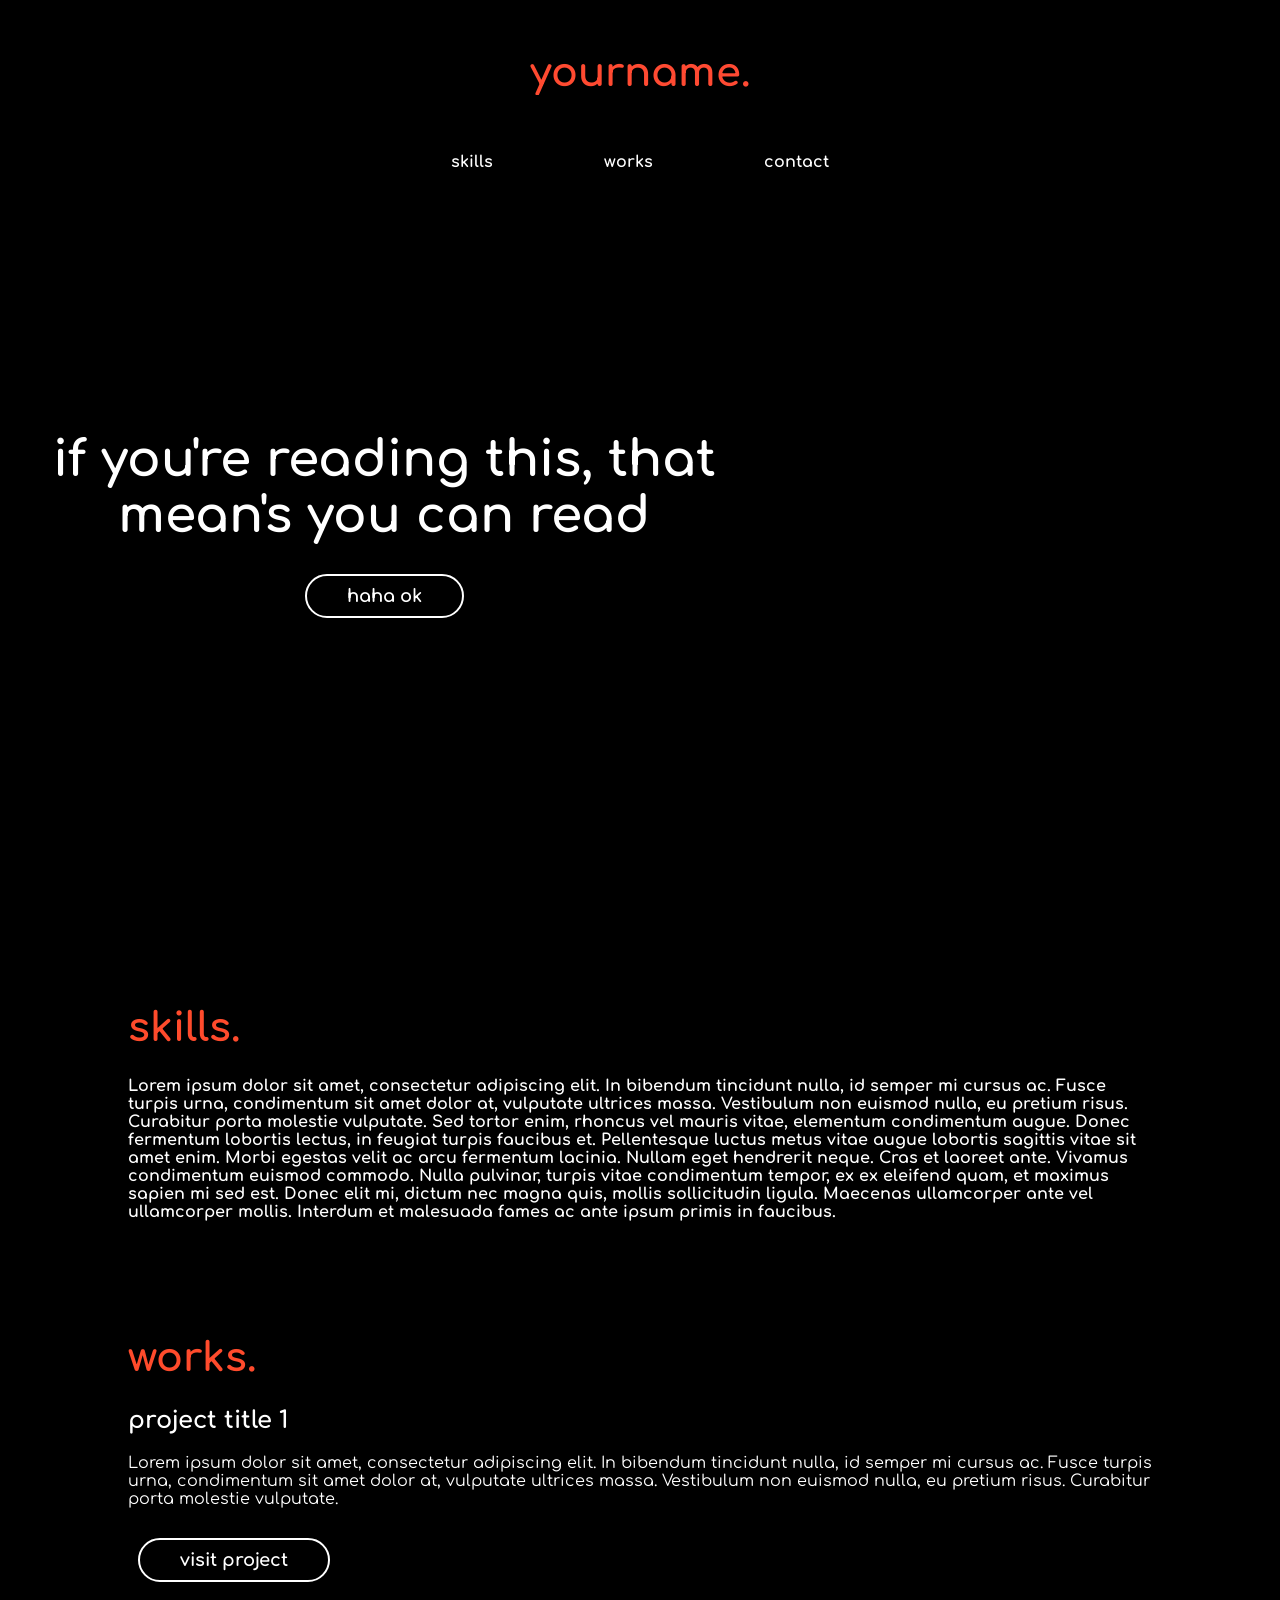
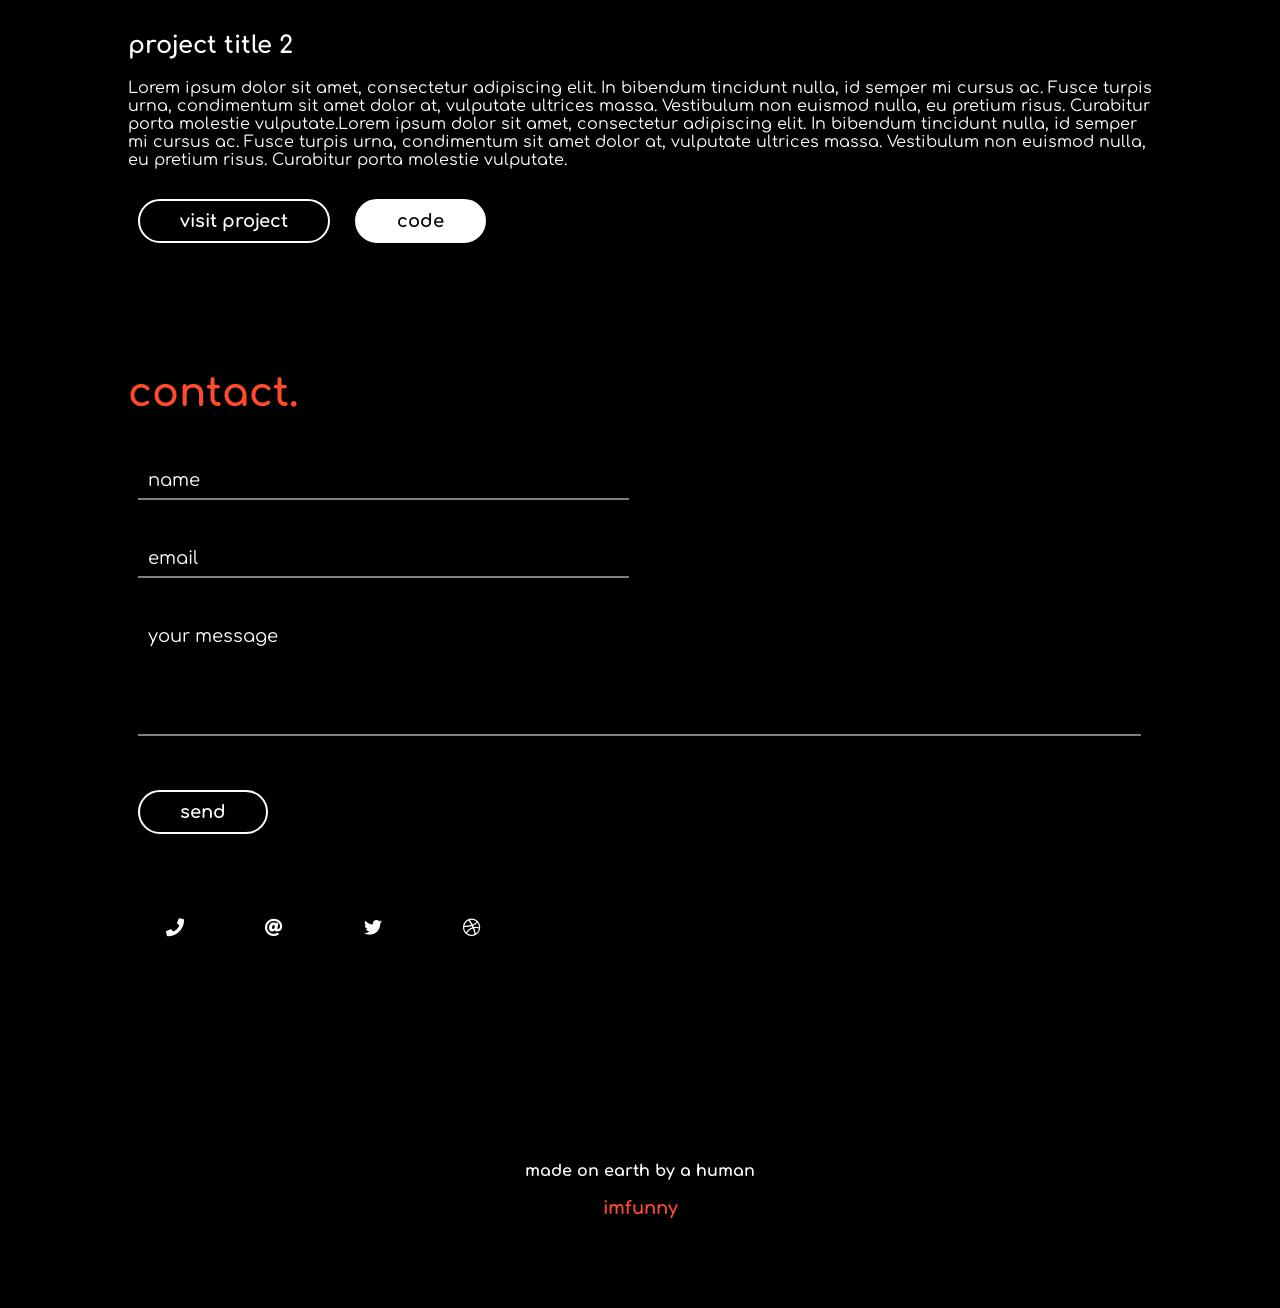
<file: template/1/index.html>
<!DOCTYPE html>
<html lang="en">
<head>
    <meta charset="UTF-8">
    <meta name="viewport" content="width=device-width, initial-scale=1.0">
    <meta http-equiv="X-UA-Compatible" content="ie=edge">
    <title>yourname.</title>
    <link rel="stylesheet" href="https://cdnjs.cloudflare.com/ajax/libs/animate.css/3.7.0/animate.min.css">
    <link href="https://fonts.googleapis.com/css?family=Comfortaa:700" rel="stylesheet">
    <script src="https://code.jquery.com/jquery-3.3.1.min.js" integrity="sha256-FgpCb/KJQlLNfOu91ta32o/NMZxltwRo8QtmkMRdAu8=" crossorigin="anonymous"></script>
    <link rel="stylesheet" href="https://use.fontawesome.com/releases/v5.7.1/css/all.css" integrity="sha384-fnmOCqbTlWIlj8LyTjo7mOUStjsKC4pOpQbqyi7RrhN7udi9RwhKkMHpvLbHG9Sr" crossorigin="anonymous">
    <link rel="stylesheet" href="index.css">
</head>
<body>
    <div id="loading">
        <div id="spinner"></div>
    </div>
    <div id="header" class="animated slideInDown" style="animation-delay:1.8s;">
    <div id="title">yourname.</div><br>
    <div id="links">
        <a href="#skills">skills</a>
        <a href="#work" style="margin:0px 60px;">works</a>
        <a href="#contact">contact</a>
    </div>
    </div>

    <center>
    <div id="middle">
        <div id="tagline" class="animated zoomIn" style="animation-delay:1.8s;">
            if you're reading this, that mean's you can read<br>
            <button class="btn_one">haha ok</button>
        </div>
    </div>
    </center>

    <div id="portfolio">
             <div id="skills">
                 <h1>skills.</h1>   
                 <div>
                        <p>
                            Lorem ipsum dolor sit amet, consectetur adipiscing elit. In bibendum tincidunt nulla, id semper mi cursus ac. Fusce turpis urna, condimentum sit amet dolor at, vulputate ultrices massa. Vestibulum non euismod nulla, eu pretium risus. Curabitur porta molestie vulputate. Sed tortor enim, rhoncus vel mauris vitae, elementum condimentum augue. Donec fermentum lobortis lectus, in feugiat turpis faucibus et. Pellentesque luctus metus vitae augue lobortis sagittis vitae sit amet enim. Morbi egestas velit ac arcu fermentum lacinia. Nullam eget hendrerit neque. Cras et laoreet ante. Vivamus condimentum euismod commodo. Nulla pulvinar, turpis vitae condimentum tempor, ex ex eleifend quam, et maximus sapien mi sed est. Donec elit mi, dictum nec magna quis, mollis sollicitudin ligula. Maecenas ullamcorper ante vel ullamcorper mollis. Interdum et malesuada fames ac ante ipsum primis in faucibus.
                        </p>
                 </div> 
             </div>
         
              <div id="work">
                 <h1>works.</h1>

                 <div class="project">
                 <h2>project title 1</h2>
                 <div>Lorem ipsum dolor sit amet, consectetur adipiscing elit. In bibendum tincidunt nulla, id semper mi cursus ac. Fusce turpis urna, condimentum sit amet dolor at, vulputate ultrices massa. Vestibulum non euismod nulla, eu pretium risus. Curabitur porta molestie vulputate.</div>
                 <button class="btn_one">visit project</button>
                </div>

                <div class="project">
                 <h2>project title 2</h2>
                 <div>Lorem ipsum dolor sit amet, consectetur adipiscing elit. In bibendum tincidunt nulla, id semper mi cursus ac. Fusce turpis urna, condimentum sit amet dolor at, vulputate ultrices massa. Vestibulum non euismod nulla, eu pretium risus. Curabitur porta molestie vulputate.Lorem ipsum dolor sit amet, consectetur adipiscing elit. In bibendum tincidunt nulla, id semper mi cursus ac. Fusce turpis urna, condimentum sit amet dolor at, vulputate ultrices massa. Vestibulum non euismod nulla, eu pretium risus. Curabitur porta molestie vulputate.
                 </div>
                 <button class="btn_one">visit project</button>
                 <button class="btn_two">code</button>
                </div>

             </div>
         
              <div id="contact">
                 <h1>contact.</h1> 
                 <form>
                     <input type="text" placeholder="name" required>
                     <input type="email" placeholder="email" required><br>
                     <textarea placeholder="your message" required rows="5"></textarea><br>
                     <button class="btn_one">send</button>
                 </form> 
                 <div id="details">
                    <a class="btn_social"><i class="fas fa-phone"></i></a>
                    <a class="btn_social"><i class="fas fa-at"></i></a>
                    <a class="btn_social"><i class="fab fa-twitter"></i></a>
                    <a class="btn_social"><i class="fab fa-dribbble"></i></a>
                 </div>   
             </div>
    </div>
    <div id="footer">
        made on earth by a human <br><br> <a href="https://imfunniee.github.io">imfunny</a>
    </div>
<script src="index.js" type="text/javascript"></script>
</body>
</html>
</file>
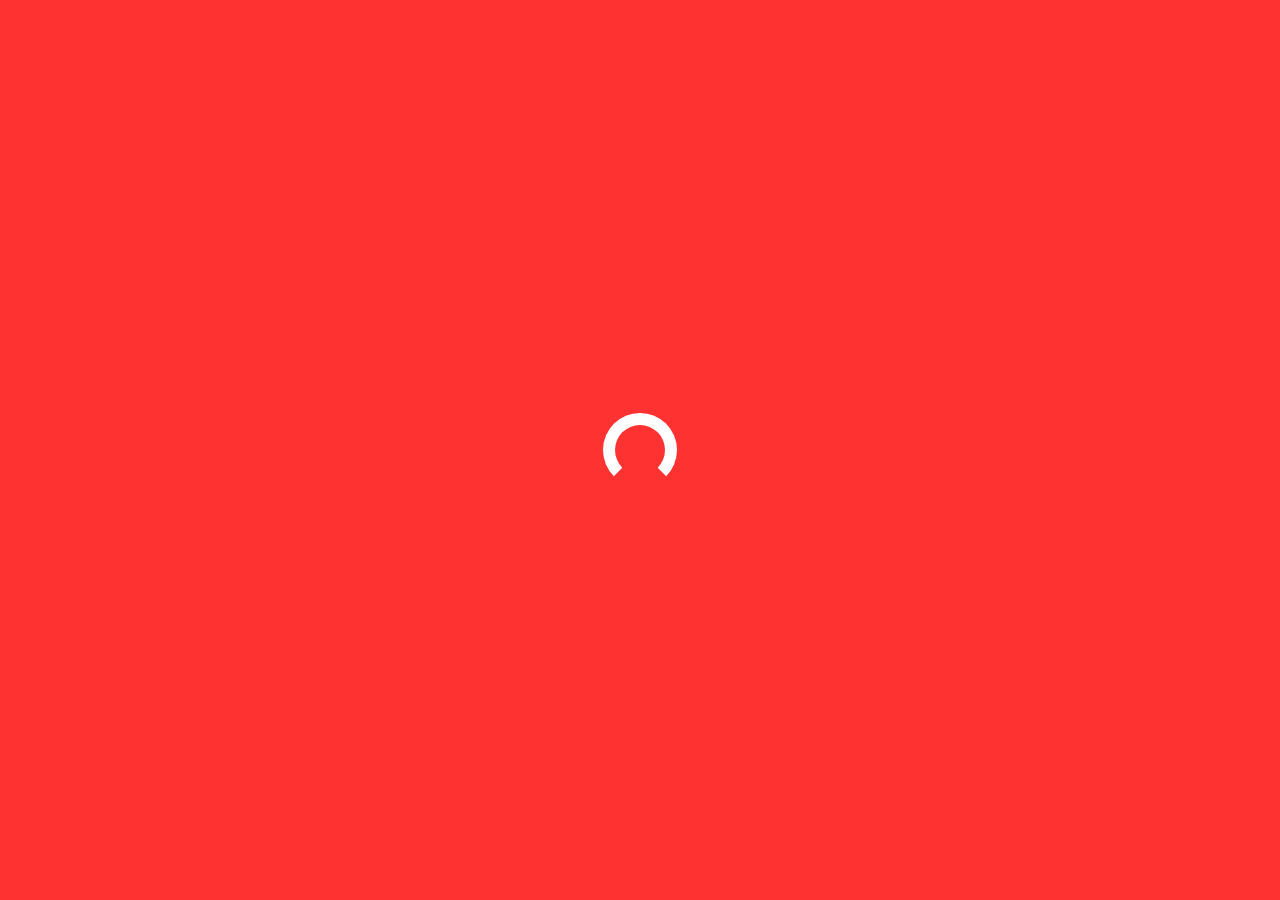
<file: template/3/index.html>
<!DOCTYPE html>
<html lang="en">
<head>
    <meta charset="UTF-8">
    <meta name="viewport" content="width=device-width, initial-scale=1.0">
    <meta http-equiv="X-UA-Compatible" content="ie=edge">
    <title>yourname.</title>
    <link rel="stylesheet" href="https://cdnjs.cloudflare.com/ajax/libs/animate.css/3.7.0/animate.min.css">
    <link href="https://fonts.googleapis.com/css?family=Comfortaa:700" rel="stylesheet">
    <script src="https://code.jquery.com/jquery-3.3.1.min.js" integrity="sha256-FgpCb/KJQlLNfOu91ta32o/NMZxltwRo8QtmkMRdAu8=" crossorigin="anonymous"></script>
    <link rel="stylesheet" href="https://use.fontawesome.com/releases/v5.7.1/css/all.css" integrity="sha384-fnmOCqbTlWIlj8LyTjo7mOUStjsKC4pOpQbqyi7RrhN7udi9RwhKkMHpvLbHG9Sr" crossorigin="anonymous">
    <link rel="stylesheet" href="index.css">
</head>
<body>
    <div id="loading">
        <div id="spinner"></div>
    </div>
    <div id="particles-js"></div>
    <div id="box">
        <div class="box1 onlywide animated bounceOutLeft" style="animation-delay:1.7s;"></div>
        <div class="box2 onlywide animated bounceOutLeft" style="animation-delay:1.8s;"></div>
        <div class="box2 onlywide animated bounceOutLeft" style="animation-delay:1.9s;"></div>
        <div class="box2 animated bounceOutRight" style="animation-delay:1.9s;"></div>
        <div class="box2 onlywide animated bounceOutRight" style="animation-delay:1.8s;"></div>
        <div class="box2 onlywide animated bounceOutRight" style="animation-delay:1.7s;"></div>
    </div>
    <a id="about" onclick="showabout()" class="animated fadeIn" style="animation-delay:2.2s;">about</a>
    <a id="work" onclick="showwork()" class="animated fadeIn" style="animation-delay:2.2s;">work</a>
    <a id="contact" onclick="showcontact()" class="animated fadeIn" style="animation-delay:2.2s;">contact</a>
    <div id="middle" class="animated slideInDown" style="animation-delay:2.0s;">
        <h1>yourname.</h1>
        <h2>Software Developer / Photographer / Human</h2>
        <div id="menu">
            <a onclick="showabout()">about</a>
            <a onclick="showwork()">work</a>
            <a onclick="showcontact()">contact</a>
        </div>
        <table>
                <tr>
                    <td class="animated zoomIn" style="animation-delay:2.2s;"><a class="social"><i class="fab fa-facebook"></i></a></td>
                    <td class="animated zoomIn" style="animation-delay:2.4s;"><a class="social"><i class="fab fa-twitter"></i></a></td>
                    <td class="animated zoomIn" style="animation-delay:2.6s;"><a class="social"><i class="fab fa-instagram"></i></a></td>
                    <td class="animated zoomIn" style="animation-delay:2.8s;"><a class="social"><i class="fab fa-dribbble"></i></a></td>
                </tr>
        </table>
    </div>
    <div id="work_container" class="container">
        <div onclick="closework()"><i class="fas fa-angle-right"></i></div>
        <h1>works.</h1>
        <section>
            <h2>work title</h2>
            <p>
                Lorem ipsum dolor sit amet, consectetur adipiscing elit, sed do eiusmod tempor incididunt ut labore et dolore magna aliqua. Ut enim ad minim veniam, quis nostrud exercitation ullamco laboris nisi ut aliquip ex ea commodo consequat. Duis aute irure dolor in reprehenderit in voluptate velit esse cillum dolore eu fugiat nulla pariatur. Excepteur sint occaecat cupidatat non proident, sunt in culpa qui officia deserunt mollit anim id est laborum.
            </p>
            <div id="used">
                <div><i class="fas fa-circle"></i>&nbsp;HTML5</div>
                <div><i class="fas fa-circle"></i>&nbsp;CSS3</div>
                <div><i class="fas fa-circle"></i>&nbsp;Javascript</div>
            </div>
            <button class="btn_one">button 1</button>
            <button class="btn_two">button 2</button>
        </section>
    </div>
    <div id="about_container" class="container">
            <div onclick="closeabout()"><i class="fas fa-angle-left"></i></div>
            <h1>about.</h1>
            <section>
                <h2>about me</h2>
                <p>
                    Lorem ipsum dolor sit amet, consectetur adipiscing elit, sed do eiusmod tempor incididunt ut labore et dolore magna aliqua. Ut enim ad minim veniam, quis nostrud exercitation ullamco laboris nisi ut aliquip ex ea commodo consequat. Duis aute irure dolor in reprehenderit in voluptate velit esse cillum dolore eu fugiat nulla pariatur. Excepteur sint occaecat cupidatat non proident, sunt in culpa qui officia deserunt mollit anim id est laborum.
                </p>
                <p>
                    Lorem ipsum dolor sit amet, consectetur adipiscing elit, sed do eiusmod tempor incididunt ut labore et dolore magna aliqua. Ut enim ad minim veniam, quis nostrud exercitation ullamco laboris nisi ut aliquip ex ea commodo consequat. Duis aute irure dolor in reprehenderit in voluptate velit esse cillum dolore eu fugiat nulla pariatur. Excepteur sint occaecat cupidatat non proident, sunt in culpa qui officia deserunt mollit anim id est laborum.Lorem ipsum dolor sit amet, consectetur adipiscing elit, sed do eiusmod tempor incididunt ut labore et dolore magna aliqua. Ut enim ad minim veniam, quis nostrud exercitation ullamco laboris nisi ut aliquip ex ea commodo consequat.
                </p>
            </section>
            <section>
                <h2>skills</h2>
                <p>
                    i do eveything ;)
                </p>
            </section>
        </div>
          <div id="contact_container" class="container">
            <div onclick="closecontact()"><i class="fas fa-angle-down"></i></div>
            <h1>contact.</h1>
            <section>
                <h2>contact me</h2>
                <p>
                    <form>
                        <input type="text" placeholder="name" required>
                        <input type="email" placeholder="email" required><br>
                        <textarea placeholder="your message" required rows="5"></textarea><br>
                        <button class="btn_one">send</button>
                    </form> 
                </p>
            </section>
        </div>
        <div id="footer">
            made on earth by a human <br> <a href="https://imfunniee.github.io">imfunny</a>
        </div>
    <script src="index.js" type="text/javascript"></script>
    <script src="particles.js"></script>
    <script src="app.js"></script>
</body>
</html>
</file>
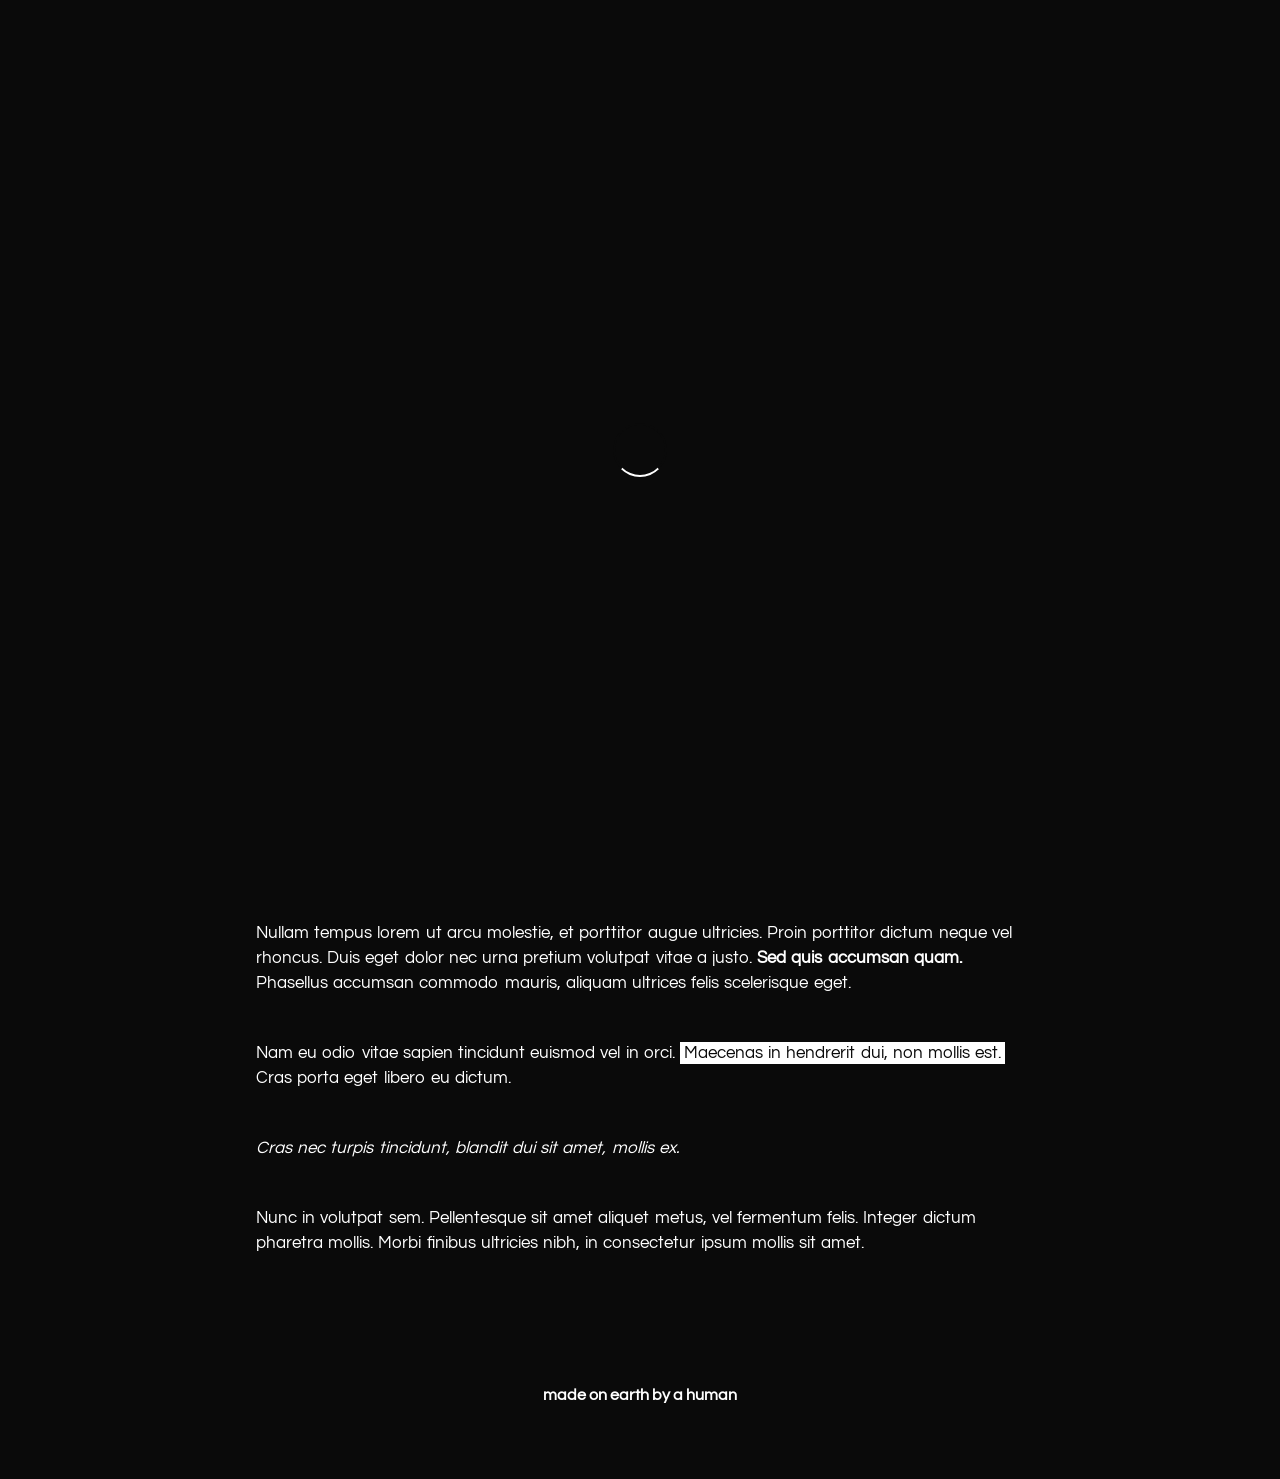
<file: gitfolio/blog/my-first-post/index.html>
<!DOCTYPE html><html lang="en"><head>
    <meta charset="UTF-8">
    <meta name="viewport" content="width=device-width, initial-scale=1.0">
    <meta http-equiv="X-UA-Compatible" content="ie=edge">
    <title>Lorem ipsum dolor sit amet, consectetur adipiscing elit.</title>
    <link rel="stylesheet" href="https://cdnjs.cloudflare.com/ajax/libs/animate.css/3.7.0/animate.min.css">
    <link rel="stylesheet" href="https://use.fontawesome.com/releases/v5.7.1/css/all.css" integrity="sha384-fnmOCqbTlWIlj8LyTjo7mOUStjsKC4pOpQbqyi7RrhN7udi9RwhKkMHpvLbHG9Sr" crossorigin="anonymous">
    <script src="https://code.jquery.com/jquery-3.4.1.min.js" integrity="sha256-CSXorXvZcTkaix6Yvo6HppcZGetbYMGWSFlBw8HfCJo=" crossorigin="anonymous"></script>
  <link rel="stylesheet" href="../../index.css"></head>
  <body>
    <div id="loading">
      <div id="spinner"></div>
    </div>
    <a href="/gitfolio" class="go_back"><i class="fas fa-arrow-left"></i></a>
    <div id="background_overlay"></div>
    <div id="background" style="background: url(top_image.png) center;"></div>
    <table id="profile_blog">
      <tbody>
        <tr>
          <td style="width:8vw;"><div id="profile_img_blog"></div></td>
          <td style="width:52vw;">
            <div id="username_blog"></div>
          </td>
        </tr>
      </tbody>
    </table>
    <div id="blog-display">
      <h1 id="blog_title">Lorem ipsum dolor sit amet, consectetur adipiscing elit.</h1>
      <h2 id="blog_sub_title">Lorem ipsum dolor sit amet, consectetur adipiscing elit. Sed enim eros, dignissim vel mattis eu, tempor eu elit. Ut et justo sapien. Morbi fermentum dui et leo iaculis, nec maximus elit gravida.</h2>
      <div id="blog"><p id="para_0_original">Lorem ipsum dolor sit amet, consectetur adipiscing elit. Sed enim eros, dignissim vel mattis eu, tempor eu elit. Ut et justo sapien. Morbi fermentum dui et leo iaculis, nec maximus elit gravida.</p><p id="para_1_original">Nullam tempus lorem ut arcu molestie, et porttitor augue ultricies. Proin porttitor dictum neque vel rhoncus. Duis eget dolor nec urna pretium volutpat vitae a justo. <b>Sed quis accumsan quam.</b> Phasellus accumsan commodo mauris, aliquam ultrices felis scelerisque eget. </p><p id="para_2_original">Nam eu odio vitae sapien tincidunt euismod vel in orci. <span>Maecenas in hendrerit dui, non mollis est.</span> Cras porta eget libero eu dictum. </p><p id="para_3_original"><i>Cras nec turpis tincidunt, blandit dui sit amet, mollis ex.</i></p><p id="para_4_original">Nunc in volutpat sem. Pellentesque sit amet aliquet metus, vel fermentum felis. Integer dictum pharetra mollis. Morbi finibus ultricies nibh, in consectetur ipsum mollis sit amet.</p></div>
    </div>
    <div id="footer_blog">
      <a href="https://github.com/imfunniee" target="_blank">made on earth by a human</a>
    </div>
    <script type="text/javascript">
      setTimeout(function() {
        document.getElementById("loading").classList.add("animated");
        document.getElementById("loading").classList.add("fadeOut");
        setTimeout(function() {
          document.getElementById("loading").classList.remove("animated");
          document.getElementById("loading").classList.remove("fadeOut");
          document.getElementById("loading").style.display = "none";
        }, 800);
      }, 1500);
      $.getJSON("../../config.json", function(user) {
        var icon = document.createElement("link");
        icon.setAttribute("rel", "icon");
        icon.setAttribute("href", user[0].userimg);
        icon.setAttribute("type", "image/png");
        document.getElementsByTagName("head")[0].appendChild(icon);
        document.getElementById(
          "profile_img_blog"
        ).style.background = `url('${user[0].userimg}') center center`;
        document.getElementById(
          "username_blog"
        ).innerHTML = `<span style="display:${
          user[0].name == null || !user[0].name ? "none" : "block"
        };">${user[0].name}</span>@${user[0].username}<b id="blog_time"></b>`;

        if ((user[0].theme = "dark.css")) {
          document.querySelector("#background_overlay").style.background =
            "linear-gradient(0deg, rgba(10, 10, 10, 1), rgba(10, 10, 10, 0.1))";
        } else {
          document.querySelector("#background_overlay").style.background =
            "linear-gradient(0deg, rgba(255, 255, 255, 1), rgba(255, 255, 255, 0.1))";
        }
      });
    </script>
  

</body></html>
</file>
<file: template/1/index.css>
body,html {
    padding:0px;
    margin:0px;
    font-family: 'Comfortaa', cursive;
    font-weight:bold;
    color:#fff;
    background:rgb(0, 0, 0);
    scroll-behavior: smooth;
}
#loading {
    width: 100vw;
    height: 100vh;
    position: fixed;
    background: #000;
    z-index: 999;
    display: flex;
    justify-content: center;
    flex-direction: column;
    align-items: center;
}
#spinner {
    animation: rotate 0.56s infinite linear;
    width:60px;
    height:60px;
    border:6px solid #fff;
    border-bottom:6px solid #000;
    border-radius:50%;
    margin:0;
}
@keyframes rotate {
    0% {transform: rotate(0deg);}
    100% {transform: rotate(360deg);}
}
#header {
    width:80%;
    padding:4% 10%;
    text-align:center;
    position:absolute;
    transition:0.6s ease-in-out;
}
#header div {
    display:block;
}
#title {
    font-size:40px;
    background-image: linear-gradient(to left, #FF416C 0%, #FF4B2B 100%);
    -webkit-background-clip:text;
    background-clip:text;
    -webkit-text-fill-color: transparent;
    background-size:500% 500% !important;
    -webkit-animation: Gradient 20s ease infinite;
    -moz-animation: Gradient 20s ease infinite;
    -o-animation: Gradient 20s ease infinite;
    animation: Gradient 20s ease infinite;
    font-family: 'Comfortaa', cursive;
}
#links {
    margin:40px 0px;
    transition:0.6s ease-in-out;
    color:#fff;
}
#links a {
    margin:0px 30px;
    color:inherit;
    text-decoration:none;
    transition:0.4s ease-in-out;
    padding:5px 8px;
    border-bottom:2px solid transparent;
}
#links a:hover {
    border-bottom:2px solid #fff;
}
#middle {
    width:100%;
    height:80vh;
    background:linear-gradient(0deg,rgba(0,0,0,1),rgba(0,0,0,0)),url("https://images.unsplash.com/photo-1494587351196-bbf5f29cff42?ixlib=rb-1.2.1&ixid=eyJhcHBfaWQiOjEyMDd9&&w=1351&q=80") center center fixed;
    background-size:100% auto;
    background-repeat:no-repeat;
    color:white;
    display:flex;
    justify-content:center;
    flex-direction:column;
    transition:1s ease-in-out;
    padding-top:20vh;
}
#tagline {
    font-size:50px;
    width:60%;
}
#portfolio {
    width:80%;
    padding:2% 10%;
}
#portfolio div h1 {
    font-size:40px;
    background-image: linear-gradient(to left, #FF416C 0%, #FF4B2B 100%);
    -webkit-background-clip:text;
    background-clip:text;
    -webkit-text-fill-color: transparent;
    background-size:500% 500% !important;
    -webkit-animation: Gradient 20s ease infinite;
    -moz-animation: Gradient 20s ease infinite;
    -o-animation: Gradient 20s ease infinite;
    animation: Gradient 20s ease infinite;
    font-family: 'Comfortaa', cursive;
}
#skills {
    margin:4vh 0px !important;
    padding:2vh 0px !important;
}
#work {
    margin:4vh 0px !important;
    padding:2vh 0px !important;
}
#contact {
    margin:4vh 0px !important;
    padding:2vh 0px !important;
}
#contact form {
    width:100%;
}
#contact form input {
    width:46%;
    margin:20px 1%;
    background:transparent;
    border:0px;
    border-bottom:2px solid rgba(255,255,255,0.5);
    padding:8px 10px;
    font-family: 'Comfortaa', cursive;
    font-size:18px;
    transition:0.4s ease-in-out;
    color:#fff;
}
#contact form textarea {
    width:96%;
    margin:20px 1%;
    padding:8px 10px;
    border:0px;
    border-bottom:2px solid rgba(255,255,255,0.5);
    padding:8px 10px;
    font-family: 'Comfortaa', cursive;
    font-size:18px;
    background:transparent;
    resize:none;
    transition:0.4s ease-in-out;
    color:#fff;
}
#contact form input:focus {
    outline:none;
    border-bottom:2px solid rgba(255,255,255,1);
}
#contact form textarea:focus {
    outline:none;
    border-bottom:2px solid rgba(255,255,255,1);
}
::placeholder {
    color:#fff;
}
.btn_one {
    color:white;
    padding:10px 40px;
    border-radius:50px;
    border:2px solid #fff;
    font-size:18px;
    font-family: 'Comfortaa', cursive;
    font-weight:bold;
    background:transparent;
    transition:0.4s ease-in-out;
    margin:30px 10px;
}
.btn_one:hover {
    background:white;
    cursor:pointer;
    color:#000;
}
.project div {
    font-weight:normal;
}
.btn_two {
    color:#000;
    padding:10px 40px;
    border-radius:50px;
    border:2px solid #fff;
    font-size:18px;
    font-family: 'Comfortaa', cursive;
    font-weight:bold;
    background:#fff;
    transition:0.4s ease-in-out;
    margin:30px 10px;
}
.btn_two:hover {
    background:transparent;
    cursor:pointer;
    color:#fff;
}
#details {
    margin:6vh 0px;
}
.btn_social {
    font-size:18px;
    color:#fff;
    margin:40px 20px;
    padding:15px 18px;
    border-radius:50%;
    background:#000;
    transition:0.4s ease-in-out;
}
.btn_social:hover {
    color:#000;
    background:#fff;
    cursor:pointer;
}
@media (max-width: 900px){
    #header {
        width:94%;
        padding:15% 3%;
    }
    #title {
        font-size:30px;
    }
    #links {
        margin:30px 0px;
    }
    #links a {
        margin:0px;
    }
    #middle {
        width:100%;
        border-radius:0px;
        height:80vh;
        background-size:cover;
    }
    #tagline {
        width:90%;
        font-size:30px;
    }
    .btn_one {
        font-size:14px;
        padding:8px 20px;
    }
    .btn_two {
        font-size:14px;
        padding:8px 20px;
    }
    #contact form input {
        width:92%;
    }
    #contact form textarea {
        width:92%;
    }
    .btn_social {
        font-size:14px;
        margin:10px;
        padding:10px 11px;
    }
}
#footer {
    width:100%;
    padding:10vh 0px;
    text-align:center;
    font-weight:bold;
}
#footer a {
    font-size:18px;
    background-image: linear-gradient(to left, #FF416C 0%, #FF4B2B 100%);
    -webkit-background-clip:text;
    background-clip:text;
    -webkit-text-fill-color: transparent;
    background-size:500% 500% !important;
    -webkit-animation: Gradient 20s ease infinite;
    -moz-animation: Gradient 20s ease infinite;
    -o-animation: Gradient 20s ease infinite;
    animation: Gradient 20s ease infinite;
    font-family: 'Comfortaa', cursive;
    text-decoration:none;
}
button:focus {
    outline:none;
}
::-webkit-scrollbar {
    width:5px;
    height:5px;
}
::-webkit-scrollbar-track {
    background: #f1f1f1; 
}
::-webkit-scrollbar-thumb {
    background: #000; 
}
::-webkit-scrollbar-thumb:hover {
    background: #555; 
}
@-webkit-keyframes Gradient {
0% {background-position: 0% 50%}
50% {background-position: 100% 50%}
100% {background-position: 0% 50%}
}
@-moz-keyframes Gradient {
0% {background-position: 0% 50%}
50% {background-position: 100% 50%}
100% {background-position: 0% 50%}
}
@keyframes Gradient {
0% {background-position: 0% 50%}
50% {background-position: 100% 50%}
100% {background-position: 0% 50%}
}
</file>
<file: template/3/index.css>
@import url('https://fonts.googleapis.com/css?family=Josefin+Sans');

body {
    padding:0px;
    margin:0px;
    background:linear-gradient(0deg,rgba(0,0,0,0.5),rgba(0,0,0,0.5)),url("https://images.unsplash.com/photo-1491956175078-460aea0914ca?ixlib=rb-1.2.1&ixid=eyJhcHBfaWQiOjEyMDd9&w=1550&q=80") center center;
    background-size:cover;
    width:100vw;
    height:100vh;
    overflow:hidden;
    font-family: 'Josefin Sans', sans-serif;
}
#loading {
    width: 100vw;
    height: 100vh;
    position: fixed;
    background:rgb(255, 50, 50);
    z-index: 999;
    display: flex;
    justify-content: center;
    flex-direction: column;
    align-items: center;
}
#spinner {
    animation: rotate 0.56s infinite linear;
    width:50px;
    height:50px;
    border:12px solid #fff;
    border-bottom:12px solid rgb(255, 50, 50);
    border-radius:50%;
    margin:0;
}
@keyframes rotate {
    0% {transform: rotate(0deg);}
    100% {transform: rotate(360deg);}
}
#box {
    width:100vw;
    height:100vh;
    z-index:9;
    position:fixed;
    top:0;
}
#box div {
    width:16.66vw;
    height:100%;
    display:inline-block;
}
.box1 {
    background:rgb(255, 50, 50);
}
.box2 {
    background:rgb(255, 50, 50);
    margin-left:-5px;
}
#menu {
    width:100%;
    text-align:center;
    margin:6vh 0px;
    display:none;
}
#menu a {
    margin:0px 6%;
    font-size:19px;
    color:#fff;
    text-decoration:underline;
}
#middle {
    width:100vw;
    height:90vh;
    display:flex;
    flex-direction:column;
    justify-content:center;
    position:fixed;
    top:0;
    text-align:center;
    z-index:1;
    color:#fff;
    padding-bottom:10vh;
}
#middle h1 {
    color:rgb(255, 50, 50);
    font-size:70px;
    text-decoration:underline;
}
#about {
    width:10vw;
    height:10vw;
    text-align:center;
    font-size:25px;
    transform:rotate(-90deg);
    background:transparent;
    color:#fff;
    position:fixed;
    left:0;
    bottom:40vh;
    display:flex;
    flex-direction: column;
    justify-content:center;
    z-index:4;
    transition:0.4s ease-in-out;
    border-radius:0px 0px 100px 100px;
}
#work {
    width:10vw;
    height:10vw;
    text-align:center;
    font-size:25px;
    transform:rotate(90deg);
    background:transparent;
    color:#fff;
    position:fixed;
    right:0;
    bottom:40vh;
    display:flex;
    flex-direction: column;
    justify-content:center;
    z-index:4;
    transition:0.4s ease-in-out;
    border-radius:0px 0px 100px 100px;
}
#contact {
    width:10vw;
    height:10vw;
    text-align:center;
    font-size:25px;
    background:transparent;
    color:#fff;
    position:fixed;
    bottom:0;
    left:45vw;
    display:flex;
    flex-direction: column;
    justify-content:center;
    z-index:4;
    transition:0.4s ease-in-out;
    border-radius:100px 100px 0px 0px;
}
#about:hover {
    background:rgba(255,50,50,0.9);
    cursor:pointer;
}
#work:hover {
    background:rgba(255,50,50,0.9);
    cursor:pointer;
}
#contact:hover {
    background:rgba(255,50,50,0.9);
    cursor:pointer;
}
#middle table {
    width:30%;
    margin:6vh auto;
}
#middle table tr td {
    text-align:center;
}
.social {
    color:#fff;
    font-size:22px;
    border-radius:50%;
    transition:0.4s ease-in-out;
    margin:0px 8px;
    text-align:center;
}
.social:hover { 
    cursor: pointer;
    color:rgb(255, 50, 50);
}
.container {
    width:90vw;
    height:90vh;
    padding:5vh 5vw;
    background:rgb(255, 50, 50);
    color:#fff;
    z-index:9;
    position:fixed;
    max-height:100vh;
    overflow-y:auto;
    display:none;
}
.container div {
    font-size:25px;
    margin:20px 0px;
    transition:0.4s ease-in-out;
}
.container div:hover {
    cursor:pointer;
}
.container section {
    margin:8vh 0px;
}
#used div{
    font-size:14px !important;
    display:inline-block;
    padding:8px 10px;
    border:2px solid #fff;
    margin:0px 10px;
    border-radius:50px;
}
#used:hover {
    cursor:text;
}
#used div:hover {
    cursor:text;
}
.container h1 {
    font-size:60px;
    text-decoration:underline;
}
.container p {
    font-size:21px;
}
.btn_one {
    font-size:18px;
    font-family: 'Josefin Sans', sans-serif;
    color:#fff;
    background:transparent;
    border:3px solid #fff;
    padding:8px 40px;
    border-radius:80px;
    font-weight:bold;
    margin:2vh 10px;
    transition:0.4s ease-in-out;
}
.btn_one:hover {
    cursor:pointer;
    color:rgb(255, 50, 50);
    background:#fff;
}
.btn_two {
    font-size:18px;
    font-family: 'Josefin Sans', sans-serif;
    color:rgb(255, 50, 50);
    background:#fff;
    border:3px solid #fff;
    padding:8px 40px;
    border-radius:80px;
    font-weight:bold;
    margin:2vh 10px;
    transition:0.4s ease-in-out;
}
.btn_two:hover {
    cursor:pointer;
    padding:8px 60px;
}
.container form input {
    width:46%;
    margin:20px 1%;
    background:transparent;
    border:0px;
    border-bottom:3px solid rgba(255,255,255,0.5);
    padding:8px 10px;
    font-family: 'Poppins', sans-serif;
    font-size:18px;
    transition:0.4s ease-in-out;
    color:#fff;
    font-weight:bold;
}
.container form textarea {
    width:96%;
    margin:20px 1%;
    padding:8px 10px;
    border:0px;
    border-bottom:3px solid rgba(255,255,255,0.5);
    padding:8px 10px;
    font-family: 'Poppins', sans-serif;
    font-size:18px;
    background:transparent;
    resize:none;
    transition:0.4s ease-in-out;
    color:#fff;
    font-weight:bold;
}
.container form input:focus {
    outline:none;
    border-bottom:3px solid rgba(255, 255, 255,1);
}
.container form textarea:focus {
    outline:none;
    border-bottom:3px solid rgba(255, 255, 255,1);
}
::placeholder {
    color:#fff;
}
#footer {
    color:#fff;
    width:92vw;
    padding:5vh 4vw;
    text-align:right;
    position:fixed;
    z-index:1;
    bottom:0;
    font-size:16px;
    font-weight:bold;
}
#footer a {
    color:rgb(255, 50, 50) ;
}
#particles-js {
    position:fixed;
    width:100vw;
    height:100vh;
}
::-webkit-scrollbar {
    width:5px;
    height:5px;
}
::-webkit-scrollbar-track {
    background: #fff; 
}
::-webkit-scrollbar-thumb {
    background: rgb(255, 50, 50); 
}
::-webkit-scrollbar-thumb:hover {
    background: rgba(255, 50, 50,0.8); 
}
::selection {
	color: #fff;
	background: rgb(255, 50, 50);
}

@media (max-width: 800px){ 
    #about {
        display:none;
    }
    #contact {
        display:none;
    }
    #work {
        display:none;
    }
    #footer {
        text-align:center;
    }
    #middle {
        width:90vw;
        padding:0px 5vw;
    }
    #middle table {
        width:80%;
    }
    .container form input {
        width:90%;
    }
    .container form textarea {
        width:90%;
    }
    #menu {
        display:inline-block;
    }
    #onlywide {
        display:none !important;
    }
    .box2 {
        margin-left:0px !important;
    }
    #box div {
        width:100%;
    }
}
</file>
<file: gitfolio/index.css>
@import url("https://fonts.googleapis.com/css?family=Poppins");
@import url("https://fonts.googleapis.com/css?family=Questrial");

body {
  margin: 0%;
  padding: 0%;
  width: 100vw;
  background: var(--bg-color);
  color: var(--text-color);
  max-width: 100vw;
  overflow-x: hidden;
  align-items: center;
  font-family: "Poppins", sans-serif;
}

#loading {
  width: 100vw;
  height: 100vh;
  position: fixed;
  background: var(--bg-color);
  z-index: 999;
  display: flex;
  justify-content: center;
  flex-direction: column;
  align-items: center;
  top: 0;
  bottom: 0;
  left: 0;
  right: 0;
}

#spinner {
  animation: rotate 0.5s infinite linear;
  width: 50px;
  height: 50px;
  border: 2px solid var(--bg-color);
  border-bottom: 2px solid var(--text-color);
  border-radius: 50%;
  margin: 0;
}

@keyframes rotate {
  0% {
    transform: rotate(0deg);
  }

  100% {
    transform: rotate(360deg);
  }
}

#profile {
  width: 24vw;
  padding: 4vh 3vw;
  height: 92vh;
  display: flex;
  flex-direction: column;
  justify-content: center;
  text-align: left;
  background: var(--background-image) center center;
  background-size: cover !important;
  background-repeat: no-repeat;
  position: fixed;
  color: #fff !important;
}

#display {
  width: 64vw;
  padding: 4vh 3vw;
  height: 92vh;
  display: inline-block;
  padding-left: 33vw;
}

#display h1 {
  font-size: 50px;
  color: var(--text-color);
  font-weight: bold;
  font-family: "Questrial", sans-serif;
}

.emoji {
  width: 18px;
  height: 18px;
}

#profile_img_blog {
  border-radius: 50%;
  width: 90px;
  height: 90px;
  background-size: cover !important;
  background-repeat: no-repeat;
}

#username_blog {
  font-size: 18px;
  color: var(--text-color);
  font-family: "Poppins", sans-serif;
  font-weight: bold;
}

#username_blog span {
  font-size: 24px;
  font-family: "Questrial", sans-serif !important;
}

#username_blog b {
  font-size: 12px;
  font-family: "Poppins", sans-serif;
  font-weight: bold;
}

#blog-display {
  width: 60vw;
  margin: 0px 20vw;
  text-align: left;
  margin-top: 3vh;
  z-index: 1;
}

#profile_blog {
  width: 60vw;
  margin: 0px 20vw;
  margin-top: 34vh;
  text-align: left;
  z-index: 1;
}

#background_overlay {
  width: 100vw;
  height: 55vh;
  position: absolute;
  z-index: -1;
  top: 0;
  left: 0;
}

#background {
  width: 100vw;
  height: 55vh;
  background-size: cover !important;
  background-repeat: no-repeat !important;
  position: absolute;
  z-index: -2;
  top: 0;
  left: 0;
}

#blog-display h1 {
  font-size: 50px;
  color: var(--text-color);
  font-weight: bold;
  font-family: "Questrial", sans-serif;
}

#blog-display h2 {
  color: var(--blog-gray-color);
}

#blog-display {
  padding: 1vh 0px;
  font-family: "Questrial", sans-serif;
}

#blog p {
  font-size: 17px;
  line-height: 25px;
  word-spacing: 1.2px;
  margin: 5vh 0px;
}

#blog p span {
  padding: 2px 4px;
  background: var(--text-color);
  color: var(--bg-color) !important;
}

#blog img {
  width: 100%;
  margin: 2vh 0px;
  border-radius: 5px;
  border: 1px solid rgb(0, 0, 0, 0.08);
}

#header {
  width: 63vw;
  text-align: right;
  padding: 3vh 0px;
  position: absolute;
}

#header a {
  color: var(--text-color);
  text-decoration: none;
  margin-left: 4vw;
  font-weight: bold;
}

#footer_blog {
  width: 90vw;
  padding: 8vh 5vw;
  text-align: center;
}

#footer_blog a {
  color: var(--text-color) !important;
  text-decoration: none;
  font-family: "Questrial", sans-serif;
  font-weight: bold;
}

#footer {
  width: 100%;
  padding: 8vh 0px;
  text-align: center;
}

#footer a {
  color: var(--text-color) !important;
  text-decoration: none;
  font-family: "Questrial", sans-serif;
  font-weight: bold;
}

#profile_img {
  width: 180px;
  height: 180px;
  min-width: 180px;
  min-height: 180px;
  max-width: 180px;
  max-height: 180px;
  border-radius: 5px;
  background-size: cover !important;
  background-repeat: no-repeat !important;
}

#profile div {
  font-weight: bold;
  margin: 1.5vh 0px;
}

#username {
  font-size: 18px;
  font-weight: bold;
}

#username span {
  font-size: 24px;
}

#userbio {
  font-size: 26px;
  font-family: "Questrial", sans-serif;
  width: 100%;
}

#about {
  font-size: 18px;
  font-family: "Questrial", sans-serif;
}

#about a,
#username a {
  color: #fff !important;
  text-decoration: none;
  font-weight: bold;
}

#about a:hover,
#username a:hover {
  text-decoration: underline;
}

#about span {
  margin: 1vh 0px;
  display: block;
}

#about span i {
  font-size: 16px;
}

#work {
  margin: 2vh 0px;
  padding: 4vh 0px !important;
}

#forks {
  margin: 2vh 0px;
  padding: 4vh 0px !important;
}

.projects {
  margin-left: -15px;
  /* align section w/ heading above */
}

.projects a {
  /* 30px is the gutter size in magic grid */
  width: calc(49% - 30px);
  /* 49% avoids a weird single column on some wide screens */
  display: flex;
  text-decoration: none;
}

.projects section {
  width: 100%;
  padding: 2.5vh 5%;
  margin: 1vh 0px;
  display: inline-block;
  border-radius: 5px;
  color: var(--text-color);
  border: 1px solid rgb(0, 0, 0, 0.08);
  box-shadow: 0px 0px 0px rgb(0, 0, 0, 0);
  transition: 0.4s ease-in-out;
  transform: scale(1);
}

.projects section:hover {
  cursor: pointer;
  border: 1px solid rgb(0, 0, 0, 0);
  box-shadow: 0px 15px 35px rgb(0, 0, 0, 0.06);
  transform: scale(1.03);
}

.section_title {
  font-size: 24px;
  font-weight: bold;
  margin: 1vh 0px;
  padding: 0px 1px;
  word-wrap: break-word;
}

.about_section {
  font-size: 18px;
  font-family: "Questrial", sans-serif;
  margin: 2vh 0px;
  font-weight: bold;
  word-wrap: break-word;
}

.bottom_section {
  margin: 1vh 0px;
  font-size: 14px;
  word-wrap: break-word;
}

.bottom_section span {
  margin-right: 20px;
  font-weight: bold;
}

.bottom_section span i {
  font-size: 15px;
}

.socials {
  color: #fff;
  text-decoration: none;
  margin: 3vh 0px !important;
}

.socials span {
  display: inline-block !important;
  margin-right: 2vw !important;
  font-weight: normal !important;
}

.socials span a {
  font-weight: normal !important;
}

#blog_section {
  margin: 2vh 0px;
  padding: 2vh 0px !important;
}

#blogs {
  columns: 2;
}

#blog_title {
  font-size: 50px;
}

#blog_sub_title {
  font-size: 36px;
  margin-top: -2vh;
}

#blogs section {
  width: 100%;
  display: inline-block;
  border-radius: 5px;
  color: var(--text-color);
  border: 1px solid rgb(0, 0, 0, 0.04);
  box-shadow: 0px 0px 0px rgb(0, 0, 0, 0);
  transition: 0.4s ease-in-out;
  transform: scale(1);
  padding: 0px;
  margin: 2vh 0px;
}

#blogs section img {
  width: 100%;
  border-radius: 5px 5px 0px 0px;
}

.blog_container {
  padding: 2.5vh 5%;
}

#blogs section:hover {
  cursor: pointer;
  border: 1px solid rgb(0, 0, 0, 0);
  box-shadow: 0px 15px 35px rgb(0, 0, 0, 0.06);
  transform: scale(1.03);
}

.go_back {
  position: absolute;
  color: var(--text-color);
  font-size: 26px;
  margin-left: 5vw;
  margin-top: 4vh;
}

::selection {
  color: var(--bg-color);
  background: var(--text-color);
}

@media (max-width: 800px) {
  #profile {
    width: 90vw;
    padding: 4vh 5vw;
    height: 60vh;
    text-align: center;
    position: relative;
  }

  #display {
    width: 90vw;
    padding: 4vh 5vw;
    height: auto;
    display: inline-block;
    padding-left: 5vw;
  }

  #profile_img {
    width: 120px;
    height: 120px;
    min-width: 120px;
    min-height: 120px;
    max-width: 120px;
    max-height: 120px;
    margin: 0px auto !important;
  }

  #work {
    margin: 0px;
  }

  .projects {
    margin-left: 0;
    /* remove neg margin to align w/ header */
  }

  .projects a {
    width: 100%;
  }

  .projects section {
    width: 88%;
  }

  #blogs {
    columns: 1;
  }

  #blogs section {
    width: 98%;
  }

  #blog_section {
    margin: 0px;
  }

  #blog-display {
    width: 90vw;
    margin: 0px 5vw;
    text-align: left;
    margin-top: 0vh;
    z-index: 1;
  }

  #blog_title {
    font-size: 32px !important;
  }

  #blog_sub_title {
    font-size: 24px;
    margin-top: -1vh;
  }

  #profile_blog {
    width: 90vw;
    margin: 0px 5vw;
    margin-top: 36vh;
    text-align: left;
    z-index: 1;
  }

  #profile_img_blog {
    width: 65px;
    height: 65px;
  }

  .go_back {
    position: relative;
    color: var(--text-color);
    font-size: 26px;
    margin-left: 5vw;
    top: 5vh;
  }

  #blog img {
    margin: 1vh 0px !important;
  }

  #blog p {
    margin: 2vh 0px;
  }
}

::-webkit-scrollbar {
  width: 5px;
  height: 5px;
}

::-webkit-scrollbar-track {
  background: var(--bg-color);
}

::-webkit-scrollbar-thumb {
  background: var(--text-color);
}
:root {
  --bg-color: rgb(10, 10, 10);
  --text-color: #fff;
  --blog-gray-color: rgb(180, 180, 180);
  --background-image: linear-gradient(
      90deg,
      rgba(10, 10, 10, 0.3),
      rgb(10, 10, 10, 1)
    ),
    url("https://images.unsplash.com/photo-1562683855-f85c2a6446b6?w=1701&q=80");
  --background-background: linear-gradient(
      0deg,
      rgba(10, 10, 10, 1),
      rgba(10, 10, 10, 0.6)
    ),
    url("https://images.unsplash.com/photo-1562683855-f85c2a6446b6?w=1701&q=80") center center fixed;
  --height: 50vh;
}

#display h1 {
  -webkit-background-clip: text;
  background-clip: text;
  -webkit-text-fill-color: #fff;
}

#blog-display h1 {
  -webkit-background-clip: text;
  background-clip: text;
  -webkit-text-fill-color: #fff;
}

.projects section {
  background: rgb(20, 20, 20);
}

#blog_section section {
  background: rgb(20, 20, 20);
}

@media (max-width: 800px) {
  :root {
    --background-image: linear-gradient(
        0deg,
        rgba(10, 10, 10, 1),
        rgba(10, 10, 10, 0)
      ),
      url("https://images.unsplash.com/photo-1562683855-f85c2a6446b6?w=1701&q=80") !important;
  }
}
</file>
